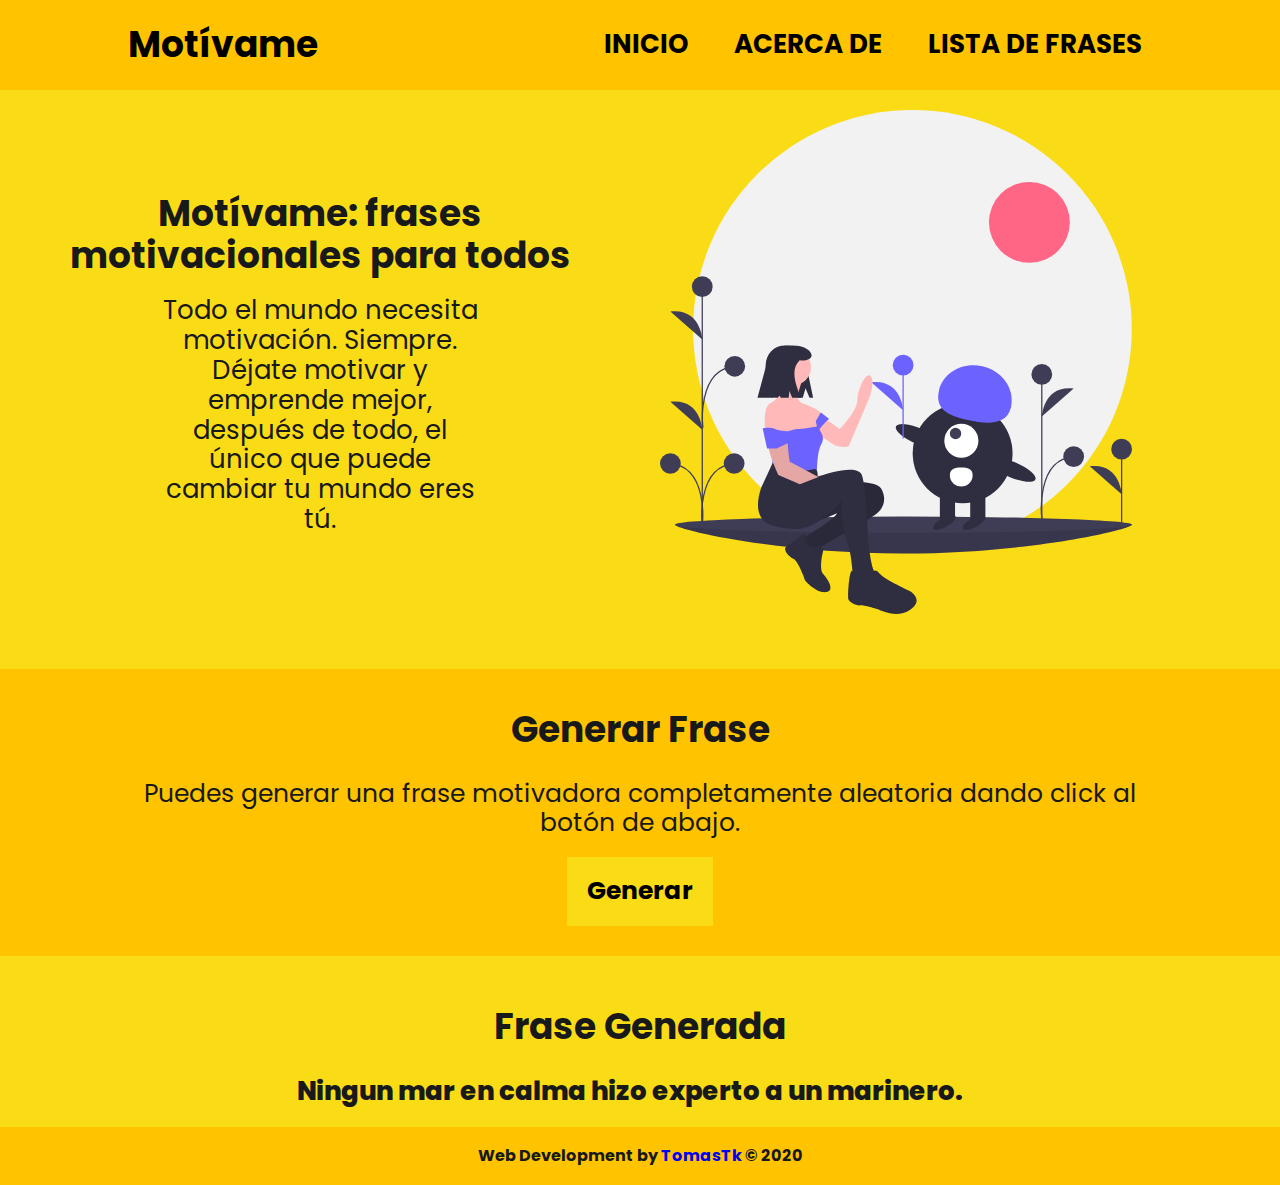
<file: index.html>
<!DOCTYPE html>
<html lang="en">
<head>
  <meta charset="UTF-8" />
  <meta name="viewport" content="width=device-width, initial-scale=1.0" />
  <title>Motívame</title>
  <!--Google Fonts: Poppins-->
  <link href="https://fonts.googleapis.com/css2?family=Poppins:wght@400;700;800&display=swap" rel="stylesheet"/>
  <!--Font Awesome-->
  <link rel="stylesheet"href="https://use.fontawesome.com/releases/v5.14.0/css/all.css"integrity="sha384-HzLeBuhoNPvSl5KYnjx0BT+WB0QEEqLprO+NBkkk5gbc67FTaL7XIGa2w1L0Xbgc"crossorigin="anonymous"/>
  <!--Normalize CSS-->
  <link rel="stylesheet" href="assets/css/normalize.css" />
  <!--Styles-->
  <link rel="stylesheet" href="assets/css/styles.css" />
</head>
<body>
  <header>
    <div class="logo">
      <h1 class="container__logo-name">Motívame</h1>
    </div>
    <div class="barra">
      <div class="line"></div>
      <div class="line line-2"></div>
      <div class="line line-3"></div>
    </div>
    <nav class="menu">
      <a href="index.html">Inicio</a>
      <a href="acerca-de.html">Acerca de</a>
      <a href="frases.html">Lista de Frases</a>
    </nav>
  </header>
  <main>
    <div class="hero">
      <div class="decoration-image">
        <img src="assets/img/hero-image.svg" alt="Decoration Image" class="container__main-svg"/>
      </div>
      <div class="hero-text">
        <h2>Motívame: frases motivacionales para todos</h1>
        <p>
          Todo el mundo necesita motivación. Siempre. Déjate motivar y emprende
          mejor, después de todo, el único que puede cambiar tu mundo eres tú.
        </p>
      </div>
    </div>
  </main>
  <section>
    <div class="section-1">
      <h2>Generar Frase</h2>
      <p>
        Puedes generar una frase motivadora completamente aleatoria dando click al botón de abajo.
      </p>
      <button id="generateFrase">Generar</button>
    </div>
    <div class="section-2">
      <h2>Frase Generada</h2>
      <p class="container__section-view-phrase-p" id="frase">
      <i class="fas fa-quote-left quote-left"></i>
        Ningun mar en calma hizo experto a un marinero.
      <i class="fas fa-quote-right quote-right"></i>
      </p>

    </div>
  </section>
  <footer>
    <p>Web Development by <a href="https://github.com/tomastk">TomasTk</a> &copy; 2020</p>
  </footer>
 <script src="scripts/main.js"></script>
</body>
</html>
</file>
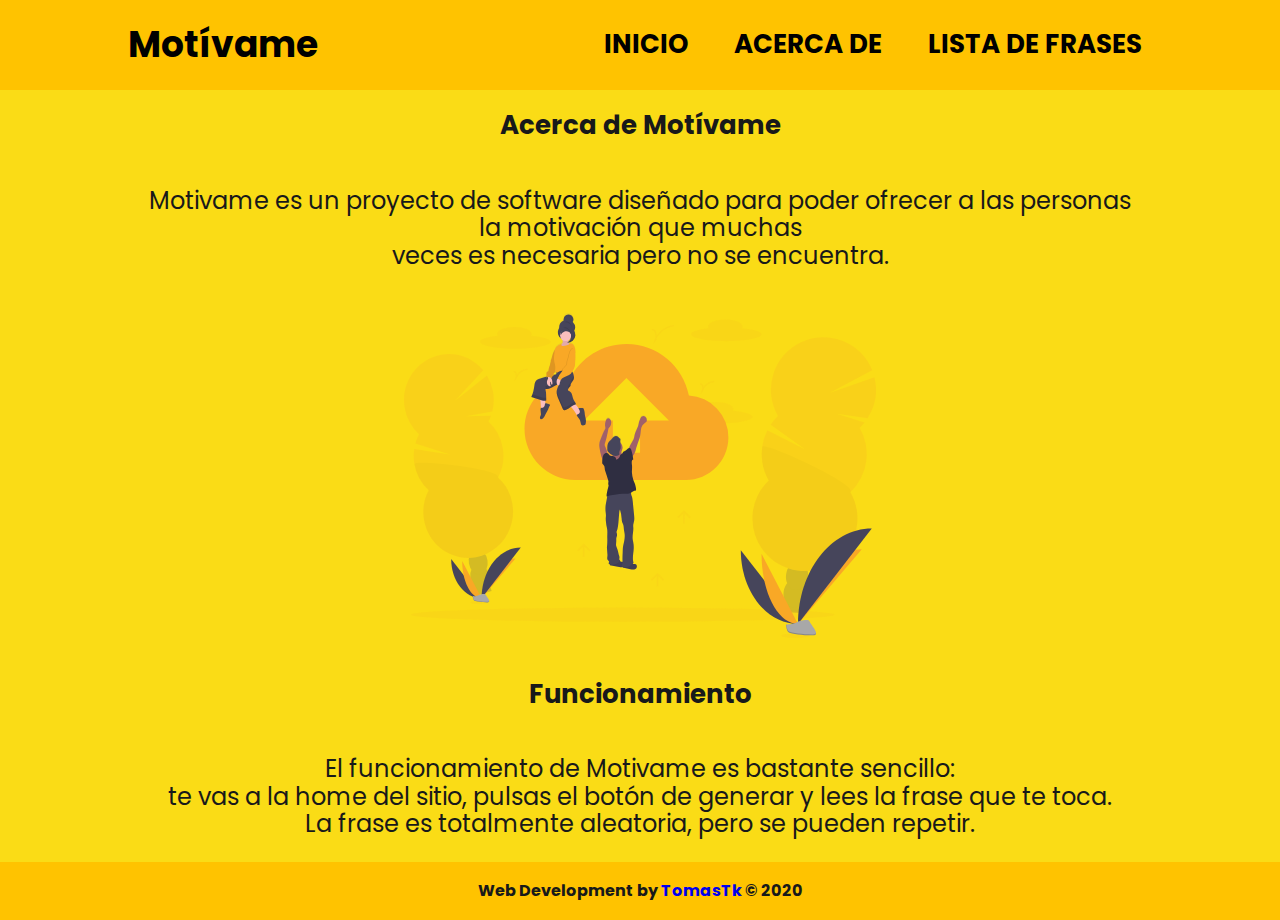
<file: acerca-de.html>
<!DOCTYPE html>
<html lang="en">

<head>
    <meta charset="UTF-8" />
    <meta name="viewport" content="width=device-width, initial-scale=1.0" />
    <title>Motívame</title>
    <!--Google Fonts: Poppins-->
    <link href="https://fonts.googleapis.com/css2?family=Poppins:wght@400;700;800&display=swap" rel="stylesheet" />
    <!--Font Awesome-->
    <link rel="stylesheet" href="https://use.fontawesome.com/releases/v5.14.0/css/all.css"
        integrity="sha384-HzLeBuhoNPvSl5KYnjx0BT+WB0QEEqLprO+NBkkk5gbc67FTaL7XIGa2w1L0Xbgc" crossorigin="anonymous" />
    <!--Normalize CSS-->
    <link rel="stylesheet" href="assets/css/normalize.css" />
    <!--Styles-->
    <link rel="stylesheet" href="assets/css/styles.css" />
</head>

<body>
    <header>
        <div class="logo">
            <h1 class="container__logo-name">Motívame</h1>
        </div>
        <div class="barra">
            <div class="line"></div>
            <div class="line line-2"></div>
            <div class="line line-3"></div>
        </div>
        <nav class="menu">
            <a href="index.html">Inicio</a>
            <a href="acerca-de.html">Acerca de</a>
            <a href="frases.html">Lista de Frases</a>
        </nav>
    </header>

    <main class="hero hero-about">
        <h2>Acerca de Motívame</h2>
        <p>
            Motivame es un proyecto de software diseñado para poder ofrecer a las personas 
            <br>
            la motivación que muchas
            <br>
            veces es necesaria pero no se encuentra.
        </p>
        <img src="assets/img/about-hero.svg" alt="">
        <h2>Funcionamiento</h2>
        <p>
            El funcionamiento de Motivame es bastante sencillo:
            <br>
            te vas a la home del sitio, pulsas el botón de generar y lees la frase que te toca.
            <br>
            La frase es totalmente
            aleatoria, pero se pueden repetir.
        </p>
    </main>
    <footer>
        <p>Web Development by <a href="https://github.com/tomastk">TomasTk</a> &copy; 2020</p>
    </footer>
    <script src="scripts/main.js"></script>
</body>
</html>
</file>
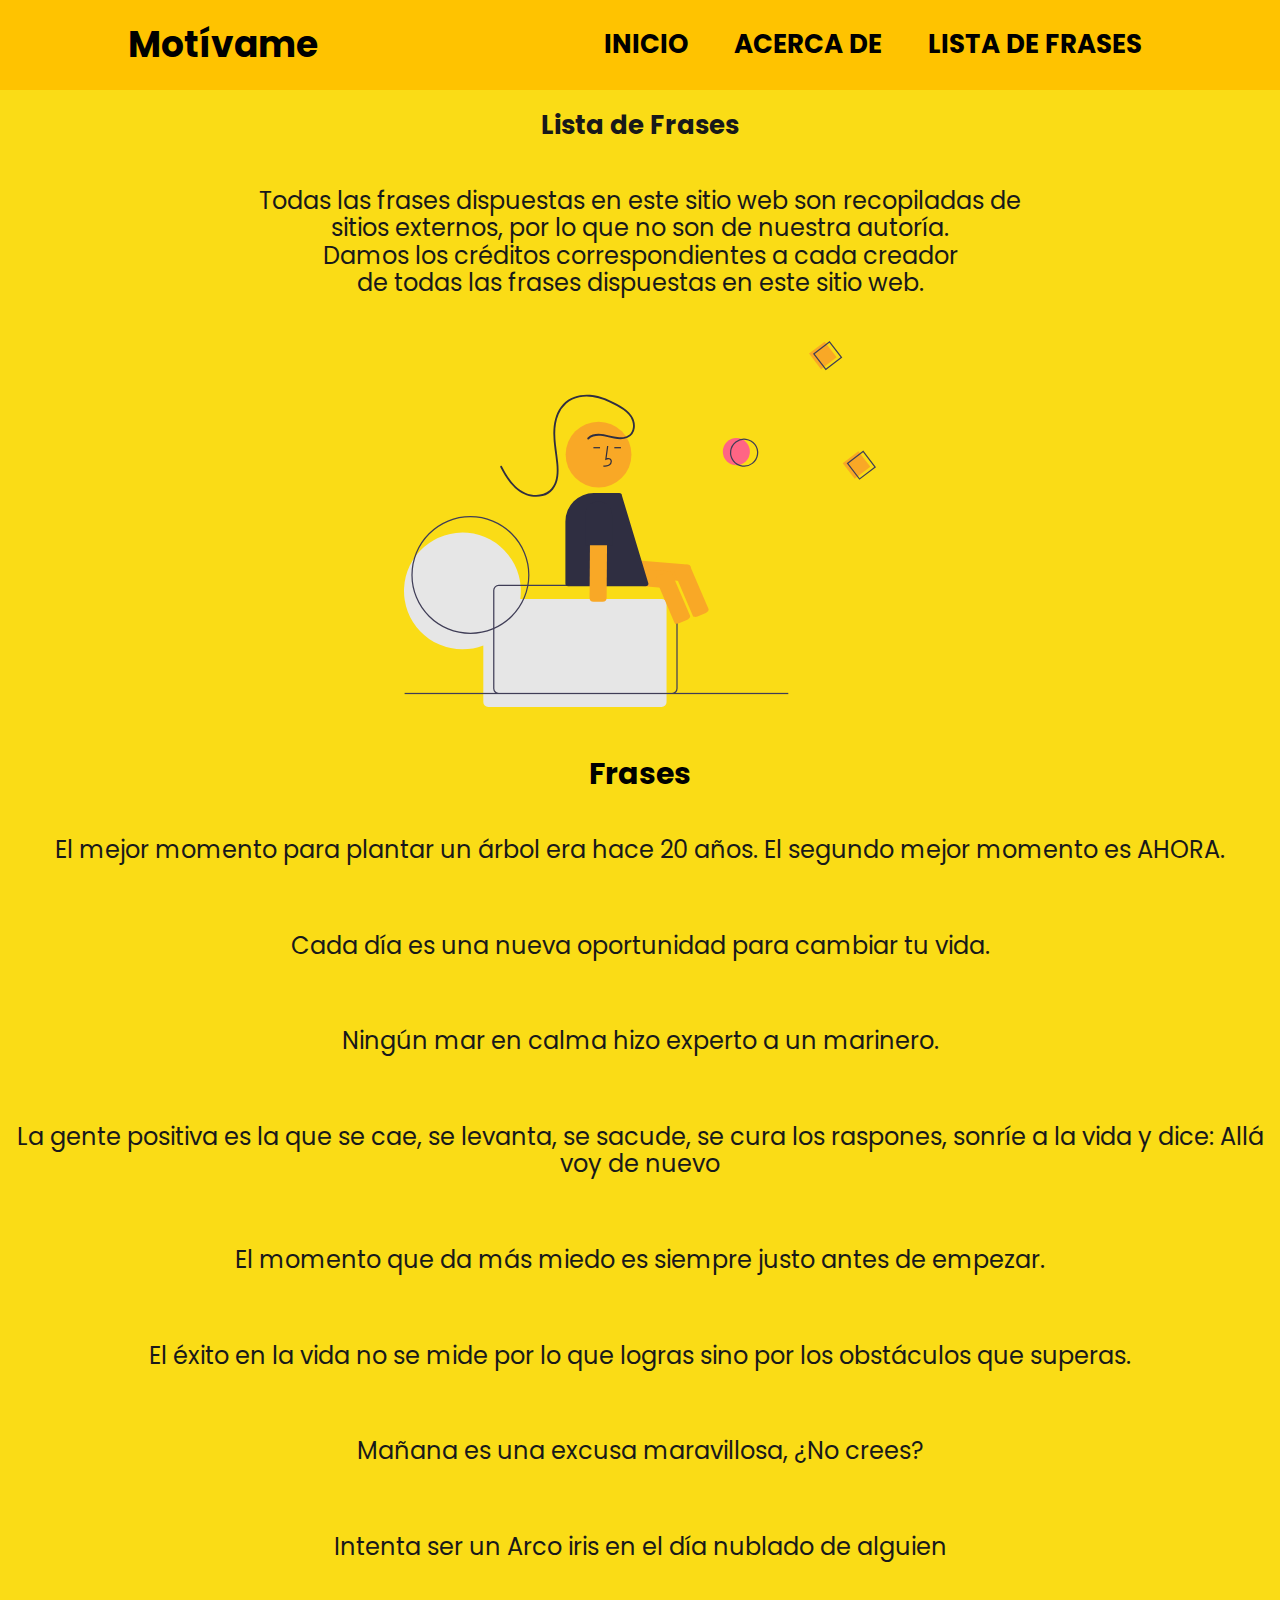
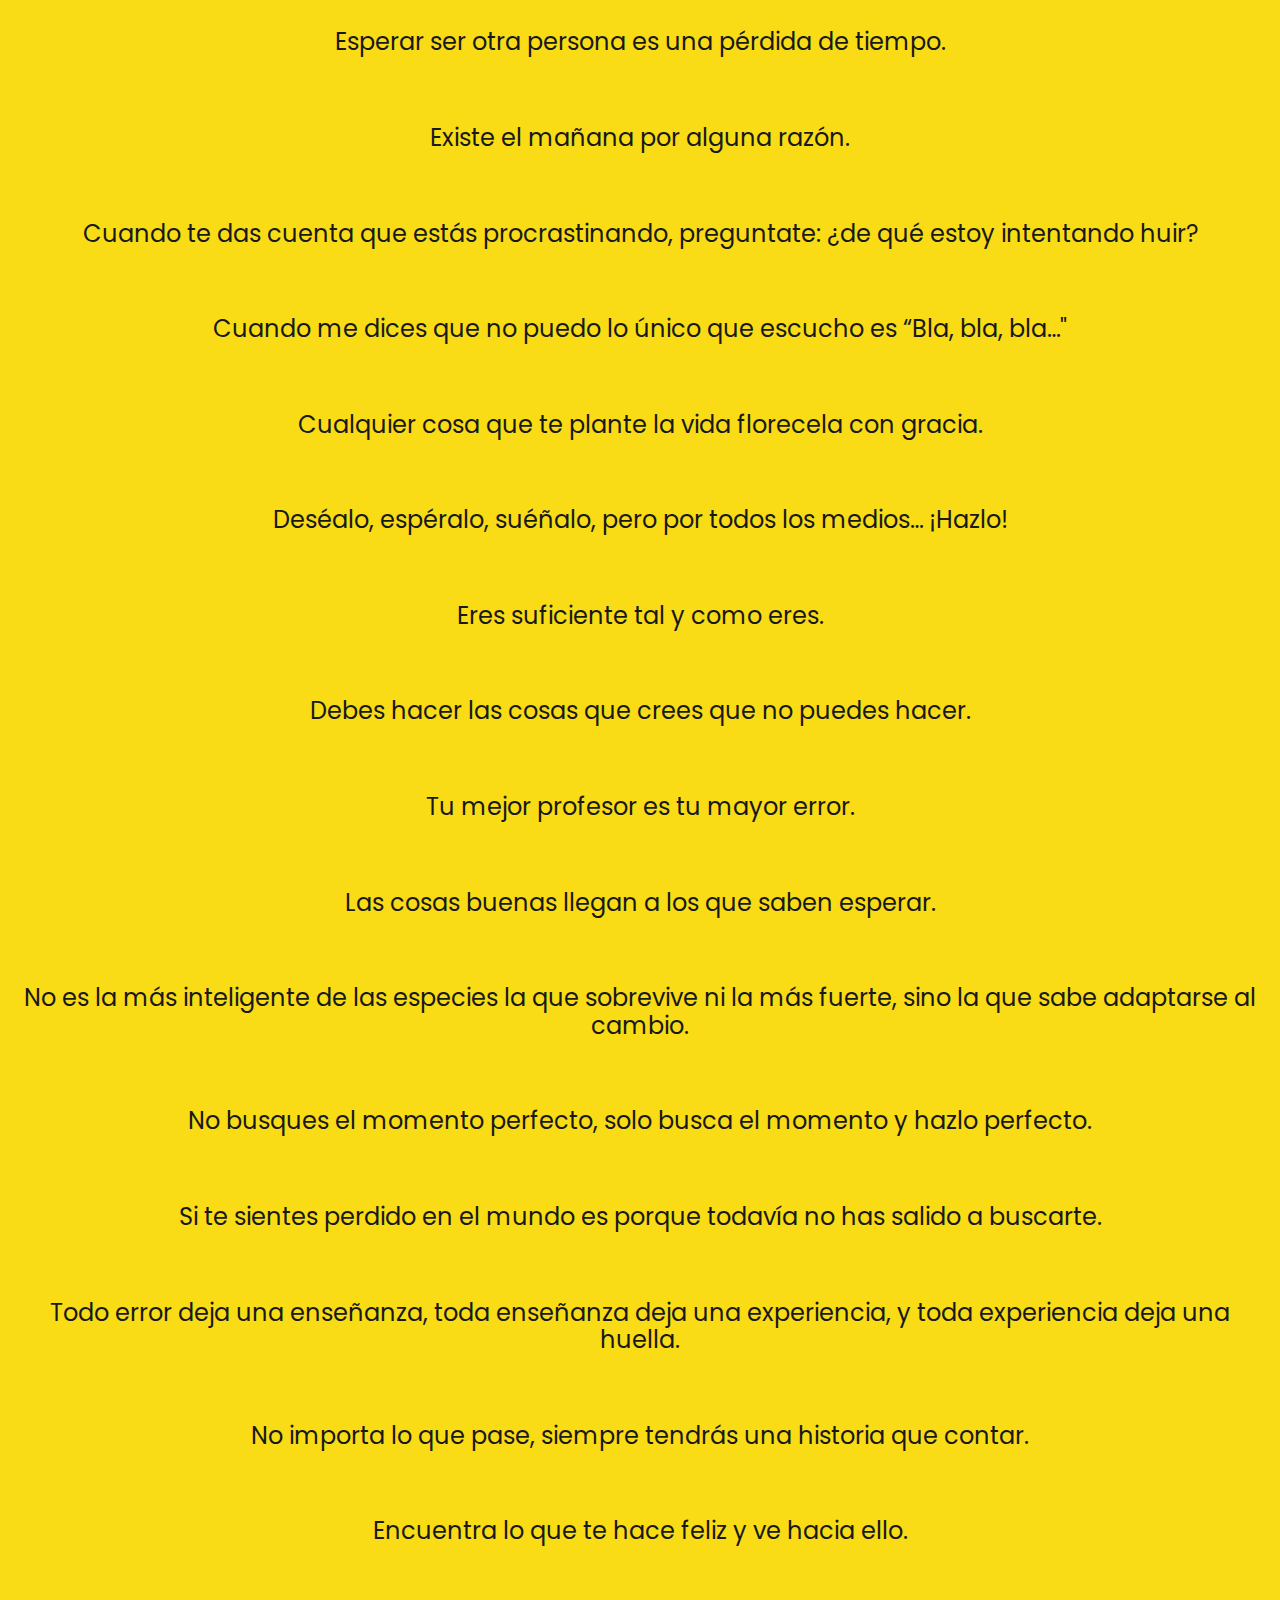
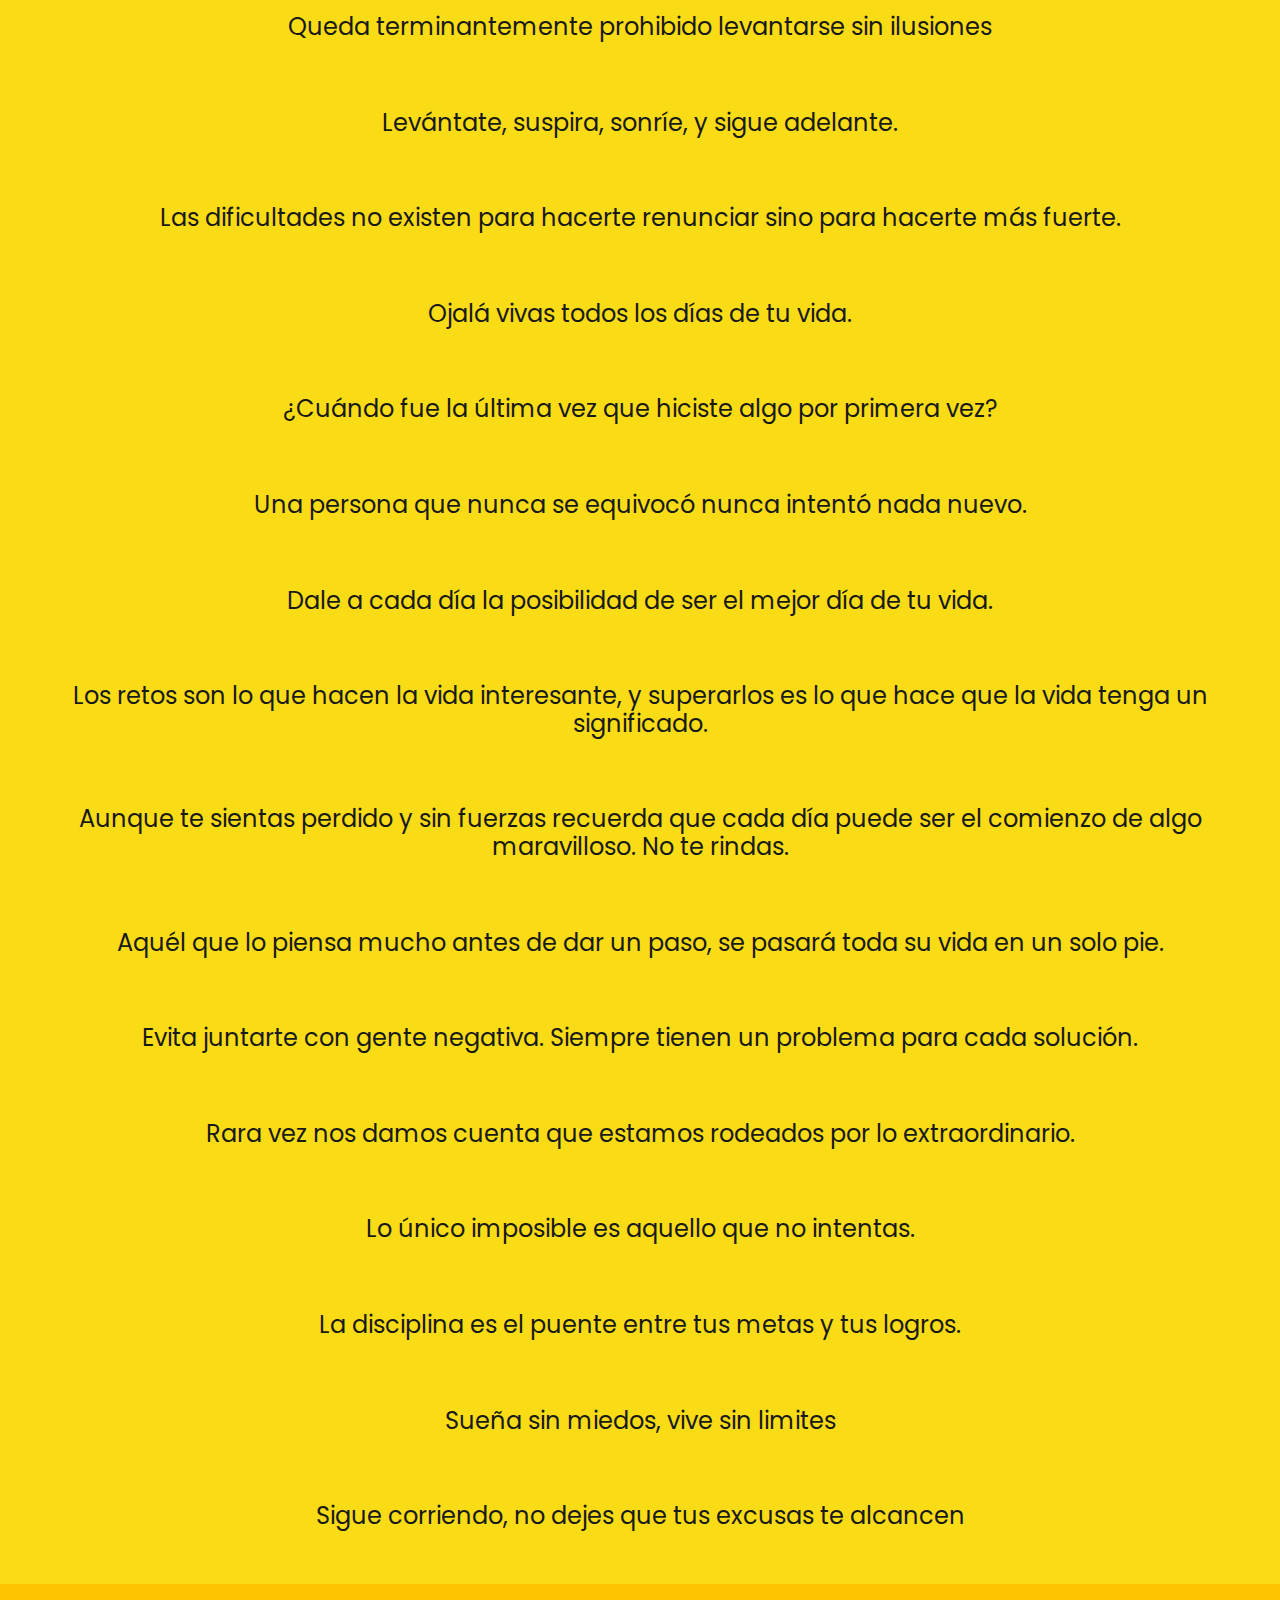
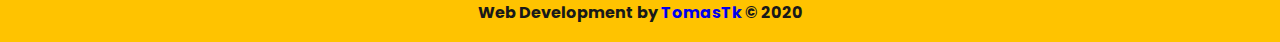
<file: frases.html>
<!DOCTYPE html>
<html lang="en">

<head>
    <meta charset="UTF-8" />
    <meta name="viewport" content="width=device-width, initial-scale=1.0" />
    <title>Motívame</title>
    <!--Google Fonts: Poppins-->
    <link href="https://fonts.googleapis.com/css2?family=Poppins:wght@400;700;800&display=swap" rel="stylesheet" />
    <!--Font Awesome-->
    <link rel="stylesheet" href="https://use.fontawesome.com/releases/v5.14.0/css/all.css"
        integrity="sha384-HzLeBuhoNPvSl5KYnjx0BT+WB0QEEqLprO+NBkkk5gbc67FTaL7XIGa2w1L0Xbgc" crossorigin="anonymous" />
    <!--Normalize CSS-->
    <link rel="stylesheet" href="assets/css/normalize.css" />
    <!--Styles-->
    <link rel="stylesheet" href="assets/css/styles.css" />
</head>

<body>
    <header>
        <div class="logo">
            <h1 class="container__logo-name">Motívame</h1>
        </div>
        <div class="barra">
            <div class="line"></div>
            <div class="line line-2"></div>
            <div class="line line-3"></div>
        </div>
        <nav class="menu">
            <a href="index.html">Inicio</a>
            <a href="acerca-de.html">Acerca de</a>
            <a href="frases.html">Lista de Frases</a>
        </nav>
    </header>
    <main class="hero hero-about">
        <h2>Lista de Frases</h2>
        <p>
            Todas las frases dispuestas en este sitio web son recopiladas de 
            <br>
            sitios externos, por lo que no son de nuestra autoría.
            <br> Damos los créditos correspondientes a cada creador
            <br>
            de todas las frases dispuestas en este sitio web.
        </p>
        <img src="assets/img/about-image.svg">
        <h3>Frases</h3>
        <div class="frases" id="frases">

        </div>
        <div class="frase">
            
        </div>
    </main>
    <footer>
        <p>Web Development by <a href="https://github.com/tomastk">TomasTk</a> &copy; 2020</p>
    </footer>
    <script src="scripts/main.js"></script>

</body>

</html>
</file>
<file: assets/css/styles.css>
:root{
    /* Colors */
  --main-color: #FADC16;
  --second-color: #FFC300;
  --menu-color: #F9A826;
  --text-color: #18191A;  
  /* Fonts */ 
  --logo-font-size: 36px;
  --logo-font-weight: 700;
  --h1-font-size: 26px;
  --h1-font-weight: 700;
  --p-font-size: 16px;
  --p-font-weight: 400;
  --phrase-font-weight: 800;
  --footer-font-size: 15px; 
}

@media screen and (max-width: 500px) {
    :root{
        --h1-font-size: 20px;
    }
}
/* Utilities */ 

* {
    font-family: "Poppins", sans-serif;
    box-sizing: border-box;
}

h1 {
    font-size: var(--h1-font-size);
    font-weight: var(--h1-font-weight);
}
html{
    margin-left: 0em;
}
button{
    outline: none;
    background-color: var(--main-color);
    border: none;
    cursor: pointer;
    font-weight: var(--h1-font-weight);
    padding: 10px;
    margin: auto;
}

h2 {
    font-size: var(--h1-font-size);
    color: var(--text-color)
}
p {
    font-size: var(--p-font-size);
    font-weight: var(--p-font-weight);
    color: var(--text-color)
}
body{
    min-height: 100vh;
    background-color: var(--main-color);
    margin: 0;
    padding: 0;
}

/* Header Desktop Layout */

header {
    display: flex;
    align-items: center;
    justify-content: space-around;
    background-color: var(--second-color);
}

header h1 {
    font-size: var(--logo-font-size);
    font-weight: var(--logo-font-weight);
}

header nav{
    font-size: var(--h1-font-size);
    font-weight: var(--h1-font-weight);
    text-transform: uppercase;
}

header nav a {
    text-decoration: none;
    padding: 10px;
    color: black;
    width: 100%;
    margin-left: 20px;
    transition: .2s;
}

header nav a:hover{
    background-color: var(--main-color);
}

.barra {
    display: none;
}

.hero {
    flex-direction: row;
    display: flex;
}

.hero img {
    width: 80%;
    padding: 20px;
}

.decoration-image{
    order: 2;
    width: 50%;
}

.hero-text{
    order: -1;
    display: flex;
    flex-direction: column;
    width: 50%;
    justify-content: center;
}

.hero-text h2{
    font-size: var(--logo-font-size);
    font-weight: var(--h1-font-weight);
    width: 80%;
    text-align: center;
    margin: 0 auto 20px auto;
}

.hero-text p{
    text-align: center;
    width: 50%;
    font-size: var(--h1-font-size);
    margin: 0 auto 0 auto;
}

img.hero-img-decoration{
    position: absolute;
    width: 200px;
    height: 200px;
    transition: .3s;
}

img.img-1{
    left: 18%;
    bottom: 1%;
}

img.img-2 {
    bottom: 0;
    display: none;
    right: 80%;
}

img.img-3{
    overflow: hidden;
    right: 30%;
    display: none;
}

.section-1{
    padding: 10px;
    margin-top: 30px;
    background-color: var(--second-color);
}

.section-1 h2{
    font-size: 36px;
    text-align: center;
    font-weight: var(--h1-font-weight);
}

.section-1 p{
    font-size: 25px;
    width: 80%;
    margin: auto;
    text-align: center;
}

.section-1 button{
    margin-top: 20px;
    margin-bottom: 20px;
    display: block;
    font-size: 25px;
    padding: 20px;
    transition: .2s;
}

.section-1 button:hover{
    transform: scale(1.2);
}

.section-2{
    padding: 20px;
}

.section-2 h2{
    font-size: var(--logo-font-size);
    text-align: center;
}

.section-2 p{
    font-size: var(--h1-font-size);
    width: 80%;
    margin: auto;
    text-align: center;
    position: relative;
    padding-right: 20px;
    font-weight: var(--phrase-font-weight);
}

.quote-left{
    position: absolute;
    left: -25px;
    text-align: center;
}

.quote-right {
    margin-left: 100px;
    right: -15px;
    position: absolute;
    text-align: center;
}


footer p{
    background-color: var(--second-color);
    margin: 0;
    padding: 20px;
    text-align: center;
    font-weight: var(--logo-font-weight);
}

footer a{
    text-decoration: none;
}

footer a:hover{
    text-decoration: underline;
    text-decoration-color: purple;
}

@media screen and (max-width: 800px) {
    header{
        position: fixed;
        width: 100%;
        z-index: 10;
    }

    .button-notification{
        display: none;
    }

    .hero{
        flex-direction: column;
    }
    .hero-text{
        width: 100%;
        margin-top: 150px;
    }

    .menu{
        display: flex;
        right: -5000px;
        top: 80px;
        width: 100%;
        position: fixed;
        flex-direction: column;
        text-align: center;
        transition: .1s;
        background-color: var(--second-color);
        align-items: center;
    }
    .menu.active{
        top: 80px;
        right: 0px;
    }

    .menu a{
        width: 100vh;
        padding: 20px;
    }
    .barra{
        display: block;
        cursor: pointer;
    }
    .barra .line {
        position: relative;
        width: 50px;
        border-radius: 50px;
        height: 10px;
        margin-bottom: 5px;
        transition: .1s all;
        background: black;
    }

    .barra .line-2{
        width: 30px;
    }
    .hero-text h2{
        text-align: center;
    }
    .hero-text p{
        width: 100%;
        font-size: 20px;
        font-weight: var(--p-font-weight);
        padding: 10px;
    }
    .decoration-image {
        width: 100%;
    }
    .decoration-image img{
        display: block;
        margin: auto;
    }
    .img-1{
        display: none;
    }
    .hero h2{
        font-size: var(--logo-font-size)
    }
    .quote-left {
        left: -30px;
    }
    .section-2 p{
        padding: 10px;
    }
    .line-2-clicked{
        display: none;
    }
    .line-3-clicked{
        transform: rotate(-135deg);
        position: relative;
        top: -10px;
    }
    .line-clicked{
        transform: rotate(-45deg);
        top: 3px;
    }
}

@media screen and (min-width: 600px) {
    .menu.active{
        right: 0px;
    }
}

/* Acerca de Estilos */

.hero-about{
    flex-direction: column;
    align-items: center;
    justify-content: center;
}

.hero-about img {
    width: 40%;
}

.hero-about p{
    text-align: center;
    font-size: 24px;
}

/* Responsive About */

@media screen and (max-width: 800px) { 
    .hero-about h2{
        margin-top: 180px;
        text-align: center;
    }

    .hero-about p{
        margin-top: 0;
    }

    .hero-about img{
        width: 100%;
    }
}

/* Lista de Frases Styles */


ul {
    width: 100%;
}

.frase{
    list-style: none;
    padding: 10px;
    text-align: center;
    margin-left: 0em;
}

.frase i {
    text-align: center;
    margin-bottom: 10px;
    font-size: 30px;
}
.hero h3{
    font-size: 30px;
    margin-bottom: 10px;
}
</file>
